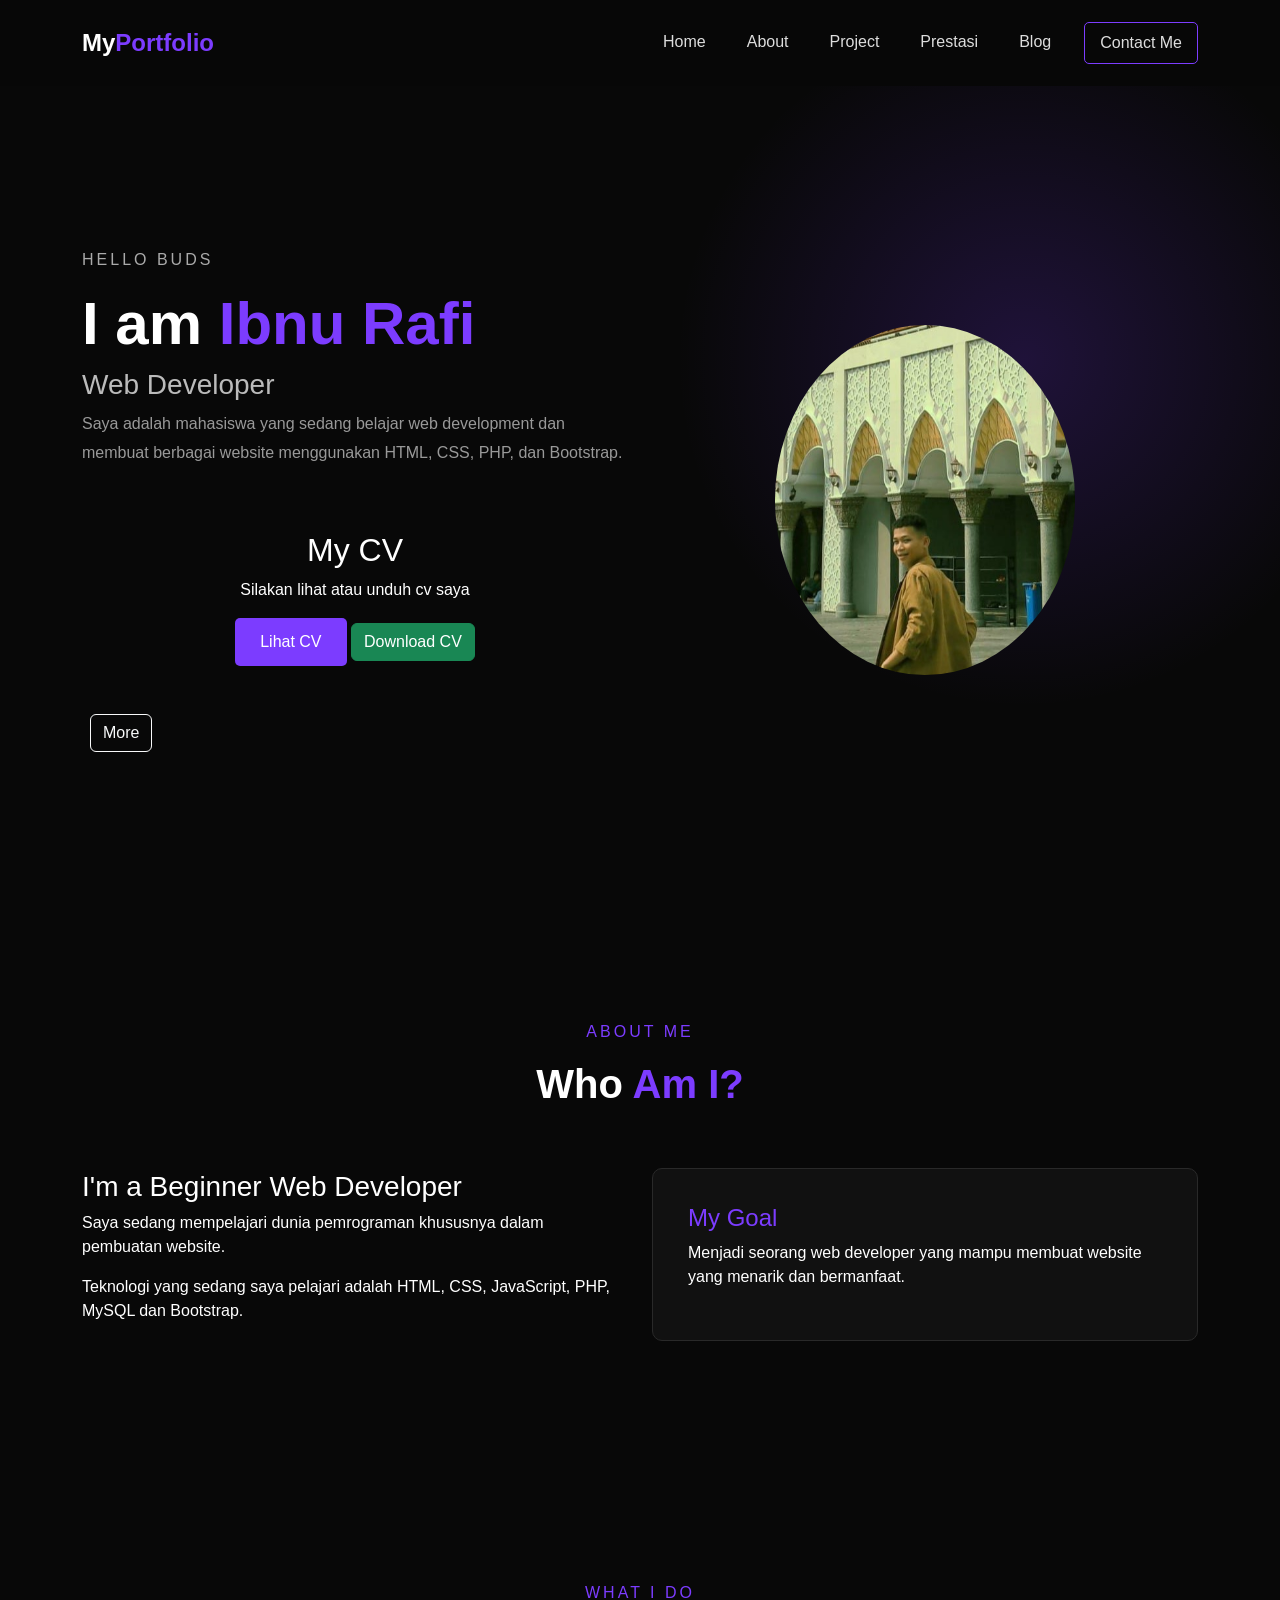
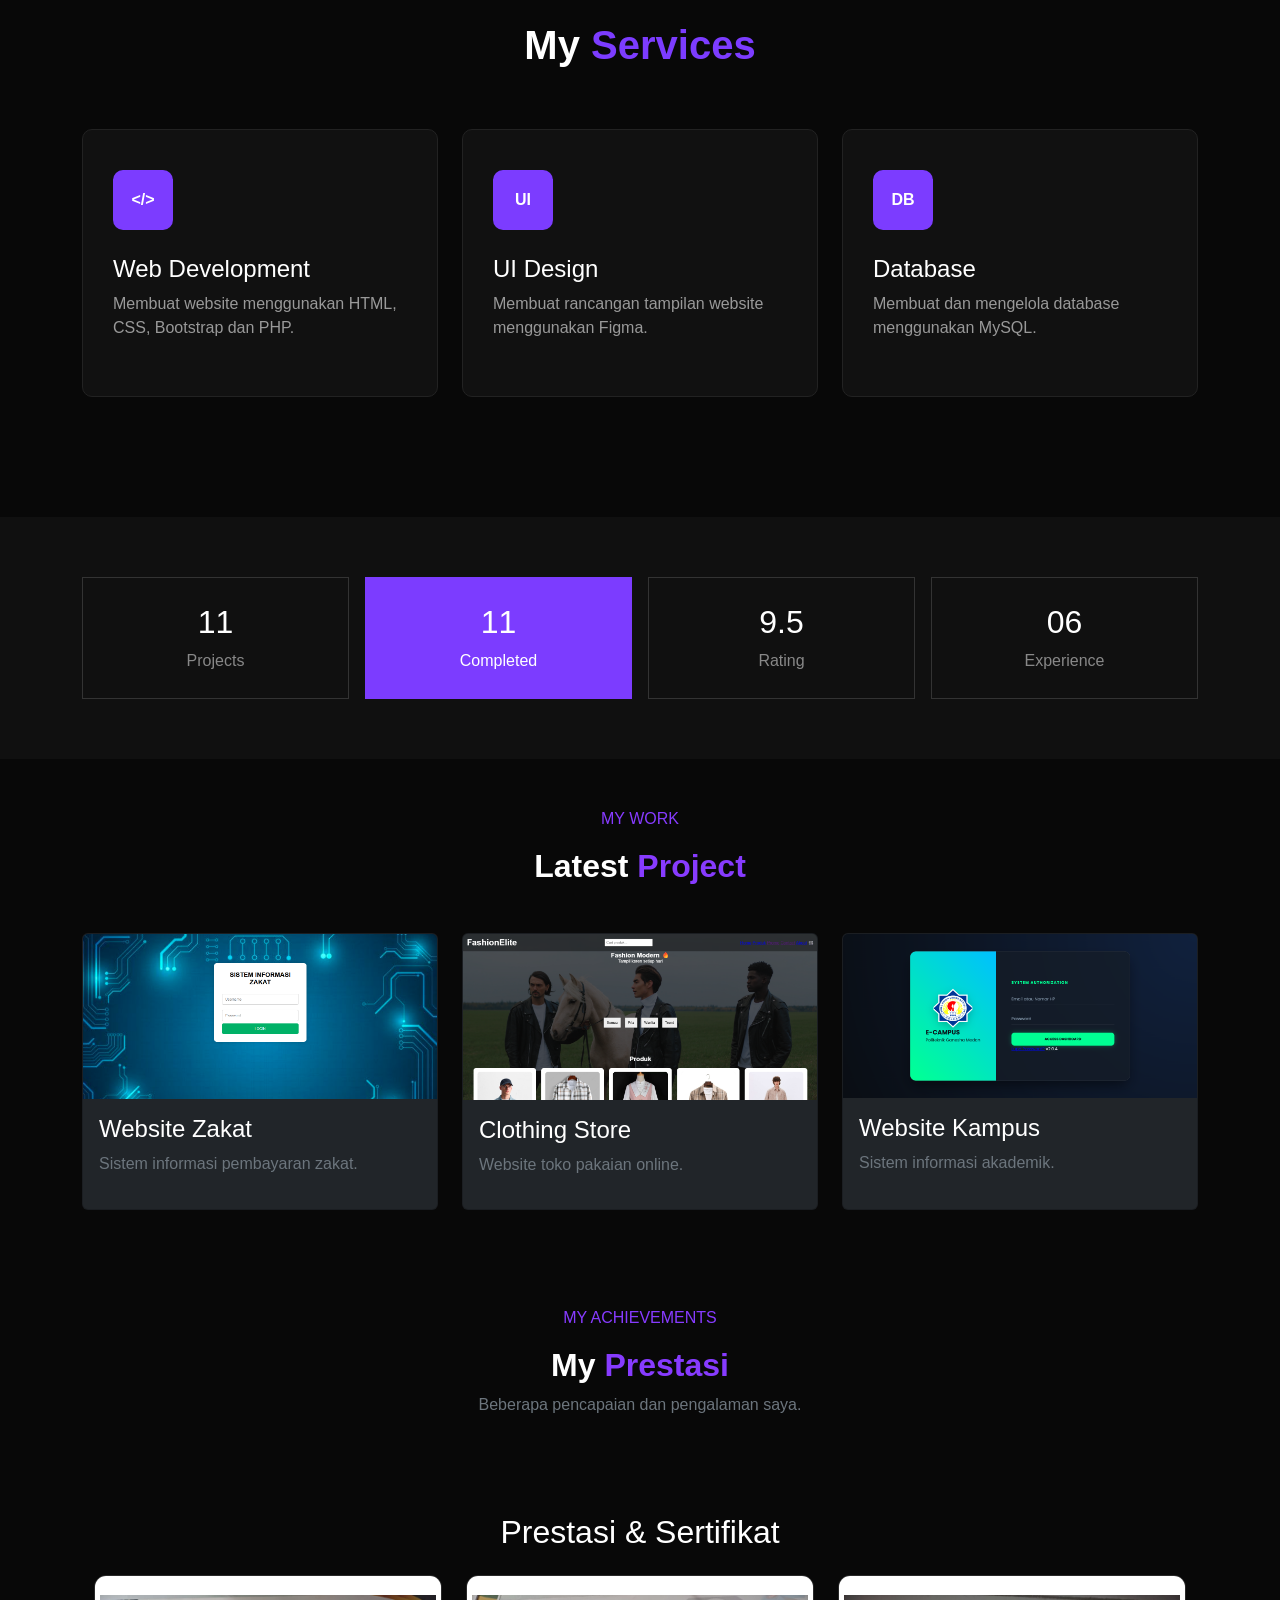
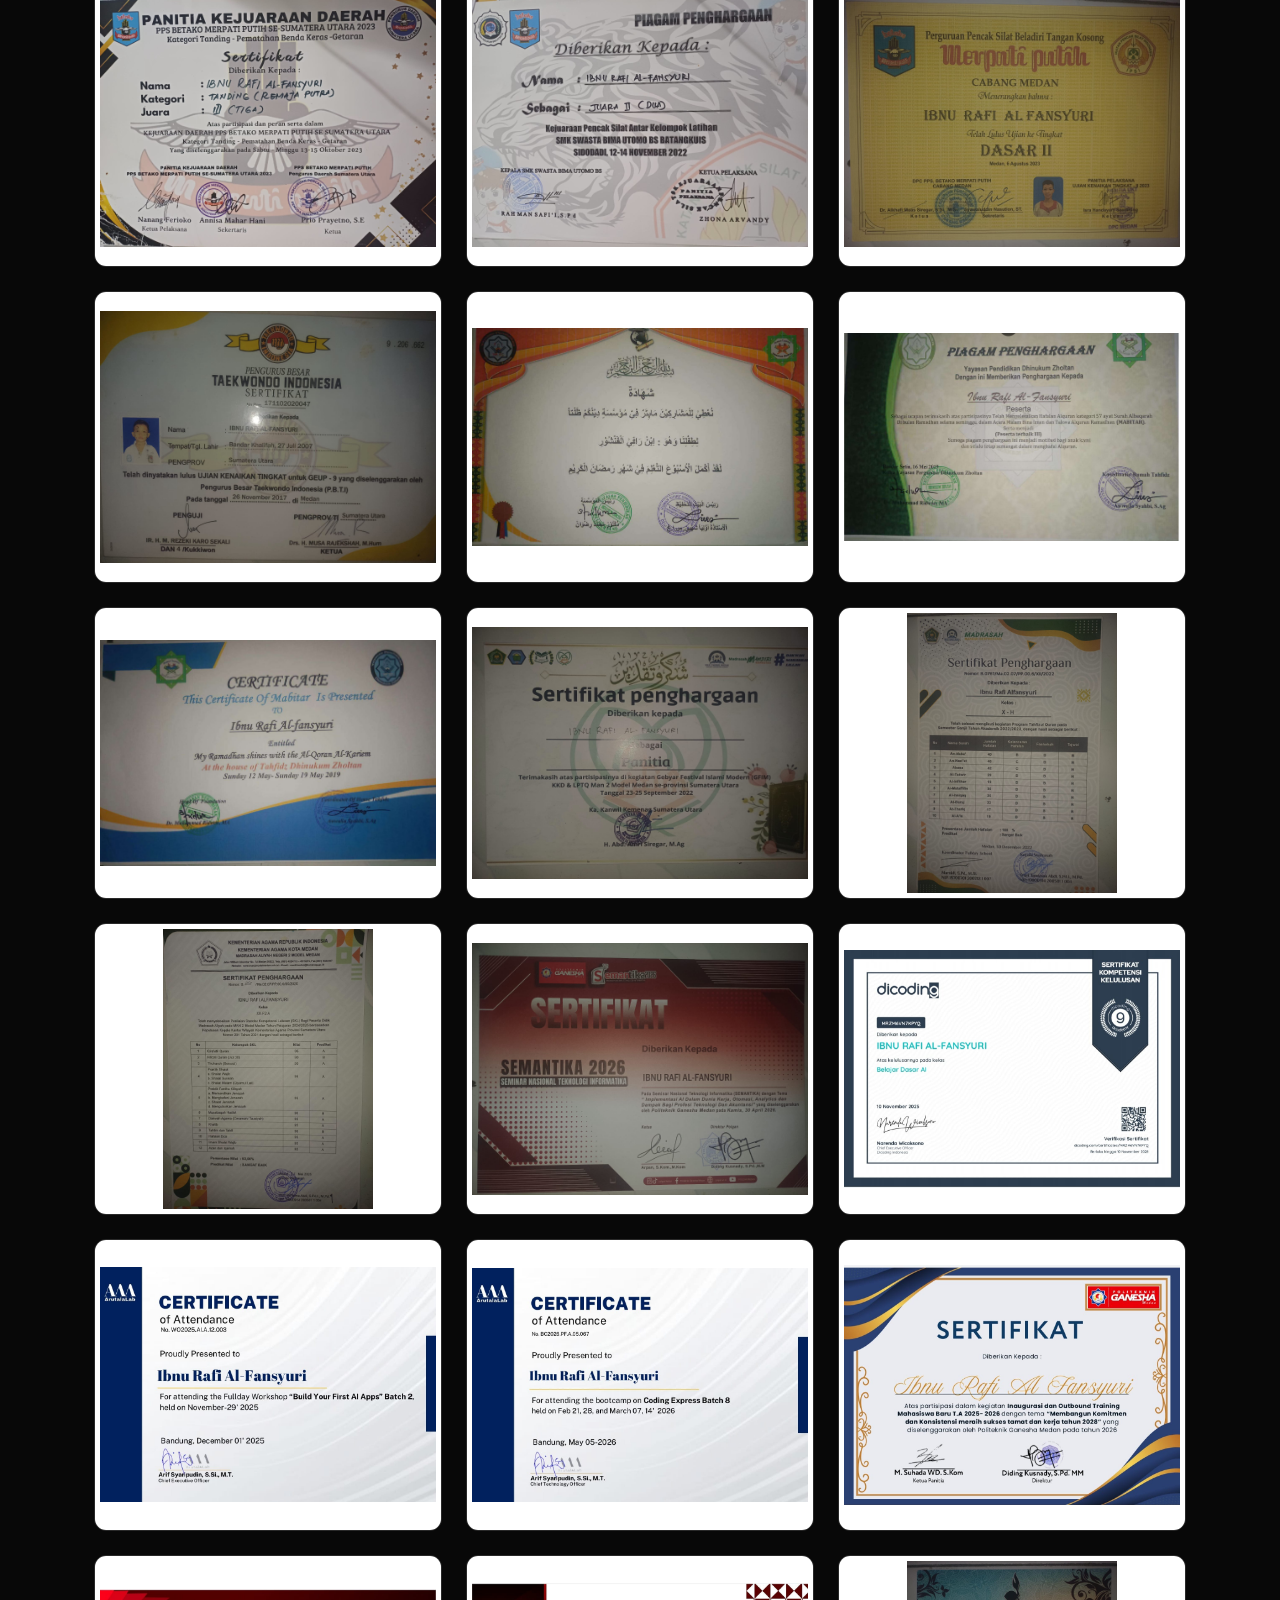
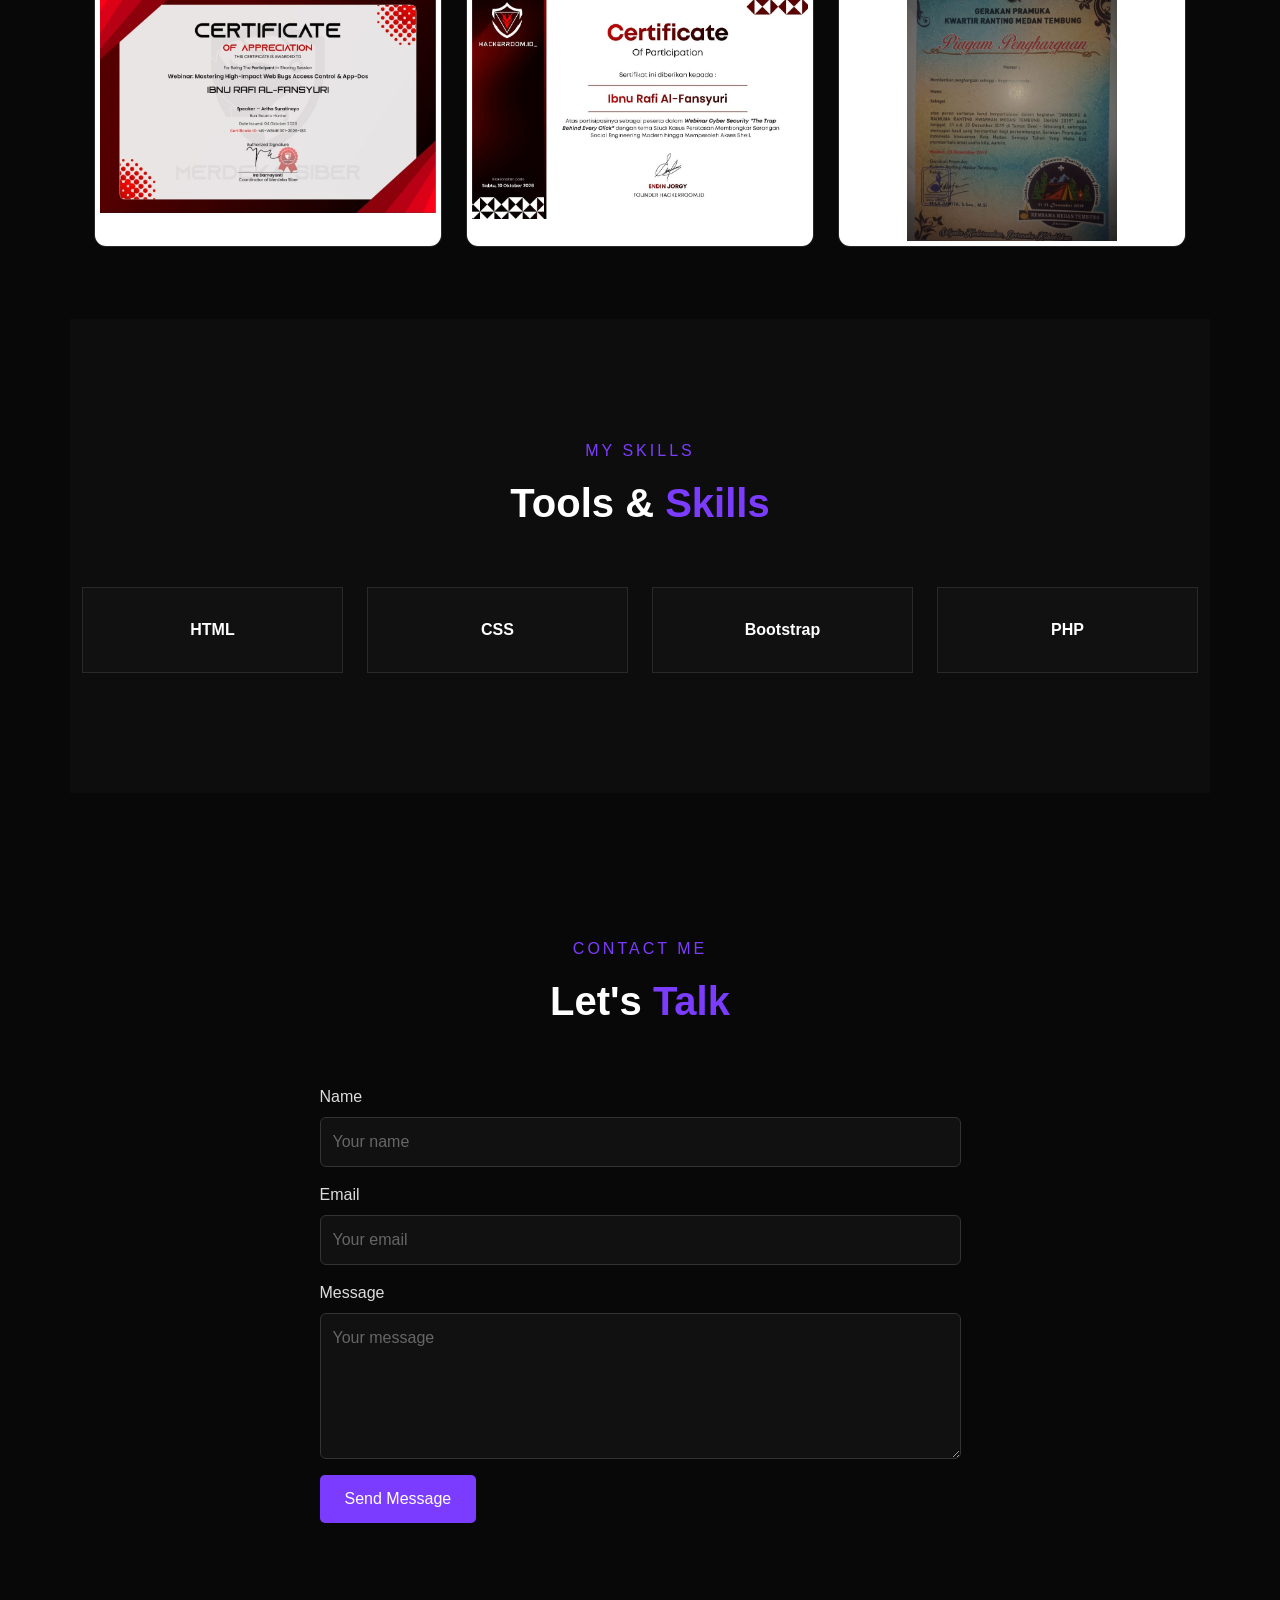
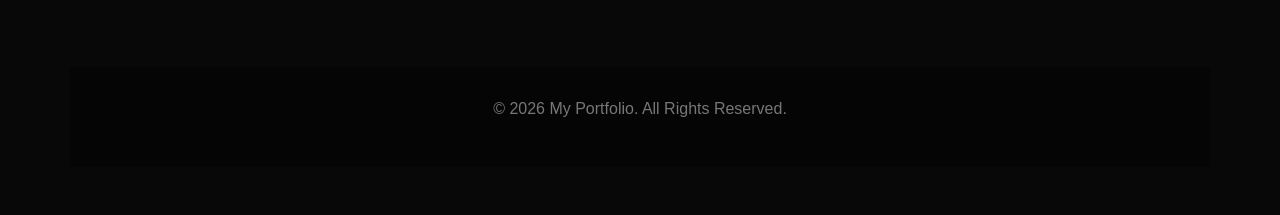
<file: index.html>
<!DOCTYPE html>
<html lang="en">
<head>
    <meta charset="UTF-8">
    <meta name="viewport" content="width=device-width, initial-scale=1.0">
    <title>Personal Portfolio</title>
    <link href="https://cdn.jsdelivr.net/npm/bootstrap@5.3.8/dist/css/bootstrap.min.css" rel="stylesheet">
    <link rel="stylesheet" href="style.css">
</head>
<body>
    <!-- navbar -->
    <nav class="navbar navbar-expand-lg fixed-top">
        <div class="container">
            <a class="navbar-brand" href="#home">
                My<span>Portfolio</span>
            </a>
            <!-- Tombol ketika layar HP -->
            <button class="navbar-toggler"
                    type="button"
                    data-bs-toggle="collapse"
                    data-bs-target="#navbarMenu">
                <span class="navbar-toggler-icon"></span>
            </button>

            <!-- Menu -->
            <div class="collapse navbar-collapse" id="navbarMenu">
                <ul class="navbar-nav ms-auto">
                    <li class="nav-item">
                        <a class="nav-link" href="#home">Home</a>
                    </li>
                    <li class="nav-item">
                        <a class="nav-link" href="#about">About</a>
                    </li>
                    <li class="nav-item">
                        <a class="nav-link" href="#project">Project</a>
                    </li>
                    <li class="nav-item">
                        <a class="nav-link" href="#prestasi">Prestasi</a>
                    </li>
                    <li class="nav-item">
                        <a class="nav-link" href="#blog">Blog</a>
                    </li>
                    <li class="nav-item">
                        <a class="nav-link contact-btn" href="#contact">
                            Contact Me
                        </a>
                    </li>
                </ul>
            </div>
        </div>
    </nav>


    <!-- ================= HOME ================= -->
    <section id="home" class="hero">
        <div class="container">
            <div class="row align-items-center">

                <!-- Tulisan -->
                <div class="col-lg-6">
                    <p class="small-title">
                        HELLO BUDS
                    </p>
                    <h1>
                        I am <span>Ibnu Rafi</span>
                    </h1>
                    <h3>
                        Web Developer
                    </h3>

                    <p class="description">
                        Saya adalah mahasiswa yang sedang belajar
                        web development dan membuat berbagai website
                        menggunakan HTML, CSS, PHP, dan Bootstrap.
                    </p>
                    <section id="cv" class="container text-center py-5">
                        <h2>My CV</h2>
                        <p>Silakan lihat atau unduh cv saya</p>
                        <a href="CV Ibnu Rafi Alfansyuri.pdf" target="_blank" class="btn btn-purple">
                            Lihat CV

                        </a>
                    <a href="CV Ibnu Rafi Alfansyuri.pdf"  download class="btn btn-success">
                        Download CV
                    </a>
                    </section>

                    <a href="#about" class="btn btn-outline-light ms-2">
                        More
                    </a>
                </div>


                <!-- Foto -->
                <div class="col-lg-6 text-center">
                    <div class="profile-circle">

                        <img src="images/nuu.jpeg"
                             alt="Profile">
                    </div>
                </div>
            </div>
        </div>
    </section>


    <!-- ================= ABOUT ================= -->
    <section id="about" class="section">
        <div class="container">
            <div class="section-title">
                <p>ABOUT ME</p>
                <h2>Who <span>Am I?</span></h2>
            </div>
            <div class="row align-items-center">
                <div class="col-lg-6">
                    <h3>
                        I'm a Beginner Web Developer
                    </h3>
                    <p>
                        Saya sedang mempelajari dunia pemrograman
                        khususnya dalam pembuatan website.
                    </p>
                    <p>
                        Teknologi yang sedang saya pelajari adalah
                        HTML, CSS, JavaScript, PHP, MySQL dan Bootstrap.
                    </p>
                </div>
                <div class="col-lg-6">
                    <div class="about-box">
                        <h4>My Goal</h4>
                        <p>
                            Menjadi seorang web developer yang mampu
                            membuat website yang menarik dan bermanfaat.
                        </p>
                    </div>
                </div>
            </div>
        </div>
    </section>


    <!-- ================= OFFERING ================= -->
    <section class="section offering">
        <div class="container">
            <div class="section-title">
                <p>WHAT I DO</p>
                <h2>
                    My <span>Services</span>
                </h2>
            </div>
            <div class="row g-4">
                <div class="col-md-4">
                    <div class="service-card">
                        <div class="icon">
                            &lt;/&gt;
                        </div>
                        <h4>Web Development</h4>
                        <p>
                            Membuat website menggunakan HTML,
                            CSS, Bootstrap dan PHP.
                        </p>
                    </div>
                </div>


                <div class="col-md-4">
                    <div class="service-card">
                        <div class="icon">
                            UI
                        </div>
                        <h4>UI Design</h4>
                        <p>
                            Membuat rancangan tampilan website
                            menggunakan Figma.
                        </p>
                    </div>
                </div>


                <div class="col-md-4">
                    <div class="service-card">
                        <div class="icon">
                            DB
                        </div>
                        <h4>Database</h4>
                        <p>
                            Membuat dan mengelola database
                            menggunakan MySQL.
                        </p>
                    </div>
                </div>
            </div>
        </div>
    </section>


    <!-- ================= STATISTICS ================= -->
    <section class="statistics">

        <div class="container">

            <div class="row text-center g-3">

                <div class="col-6 col-lg-3">
                    <div class="stat-box">
                        <h2>11</h2>
                        <p>Projects</p>
                    </div>
                </div>

                <div class="col-6 col-lg-3">
                    <div class="stat-box active">
                        <h2>11</h2>
                        <p>Completed</p>
                    </div>
                </div>

                <div class="col-6 col-lg-3">
                    <div class="stat-box">
                        <h2>9.5</h2>
                        <p>Rating</p>
                    </div>
                </div>

                <div class="col-6 col-lg-3">
                    <div class="stat-box">
                        <h2>06</h2>
                        <p>Experience</p>
                    </div>
                </div>

            </div>

        </div>

    </section>


    <!-- ================= PROJECT ================= -->
          <section id="project" class="py-5">

    <div class="container">

        <div class="text-center mb-5">
            <p class="text-purple">MY WORK</p>
            <h2 class="fw-bold text-white">
                Latest <span class="text-purple">Project</span>
            </h2>
        </div>

        <div class="row g-4">

            <!-- PROJECT 1 -->
            <div class="col-md-4">
                <div class="card h-100 bg-dark text-white">

                    <img src="images/web_zakat.png"
                         class="card-img-top"
                         alt="Website Zakat">

                    <div class="card-body">
                        <h4>Website Zakat</h4>

                        <p class="text-secondary">
                            Sistem informasi pembayaran zakat.
                        </p>
                    </div>

                </div>
            </div>

            <!-- PROJECT 2 -->
            <div class="col-md-4">
                <div class="card h-100 bg-dark text-white">

                    <img src="images/web_baju.png"
                         class="card-img-top"
                         alt="Clothing Store">

                    <div class="card-body">
                        <h4>Clothing Store</h4>

                        <p class="text-secondary">
                            Website toko pakaian online.
                        </p>
                    </div>

                </div>
            </div>

            <!-- PROJECT 3 -->
            <div class="col-md-4">
                <div class="card h-100 bg-dark text-white">

                    <img src="images/web_kampus.png"
                         class="card-img-top"
                         alt="Website Kampus">

                    <div class="card-body">
                        <h4>Website Kampus</h4>

                        <p class="text-secondary">
                            Sistem informasi akademik.
                        </p>
                    </div>

                </div>
            </div>

        </div>
    </div>

</section>



<section id="prestasi" class="py-5">

    <div class="container">

        <!-- JUDUL PRESTASI -->
        <div class="text-center mb-5">

            <p class="text-purple">MY ACHIEVEMENTS</p>

            <h2 class="fw-bold text-white">
                My <span class="text-purple">Prestasi</span>
            </h2>

            <p class="text-secondary">
                Beberapa pencapaian dan pengalaman saya.
            </p>

        </div>

        <div class="row g-4">

            
<!-- PRESTASI -->
<section id="prestasi" class="py-5">
    <div class="container">

        <h2 class="text-center mb-4">Prestasi & Sertifikat</h2>

        <div class="row g-4">

            <!-- PRESTASI 1 -->
            <div class="col-12 col-sm-6 col-lg-4">
                <div class="card achievement-card h-100">
                    <img src="images/prestasi1.jpeg"
                         class="card-img-top" alt="Prestasi 1">
                </div>
            </div>

            <!-- PRESTASI 2 -->
            <div class="col-12 col-sm-6 col-lg-4">
                <div class="card achievement-card h-100">
                    <img src="images/prestasi2.jpeg"
                         class="card-img-top" alt="Prestasi 2">
                </div>
            </div>

            <!-- PRESTASI 3 -->
            <div class="col-12 col-sm-6 col-lg-4">
                <div class="card achievement-card h-100">
                    <img src="images/prestasi3.jpeg"
                         class="card-img-top" alt="Prestasi 3">
                </div>
            </div>

            <!-- PRESTASI 4 -->
            <div class="col-12 col-sm-6 col-lg-4">
                <div class="card achievement-card h-100">
                    <img src="images/prestasi4.jpeg"
                         class="card-img-top" alt="Prestasi 4">
                </div>
            </div>

            <!-- PRESTASI 5 -->
            <div class="col-12 col-sm-6 col-lg-4">
                <div class="card achievement-card h-100">
                    <img src="images/prestasi5.jpeg"
                         class="card-img-top" alt="Prestasi 5">
                </div>
            </div>

            <!-- PRESTASI 6 -->
            <div class="col-12 col-sm-6 col-lg-4">
                <div class="card achievement-card h-100">
                    <img src="images/prestasi6new.jpeg"
                         class="card-img-top" alt="Prestasi 6">
                </div>
            </div>

            <!-- PRESTASI 7 -->
            <div class="col-12 col-sm-6 col-lg-4">
                <div class="card achievement-card h-100">
                    <img src="images/prestasi7new.jpeg"
                         class="card-img-top" alt="Prestasi 7">
                </div>
            </div>

            <!-- PRESTASI 8 -->
            <div class="col-12 col-sm-6 col-lg-4">
                <div class="card achievement-card h-100">
                    <img src="images/prestasi8new.jpeg"
                         class="card-img-top" alt="Prestasi 8">
                </div>
            </div>

            <!-- PRESTASI 9 -->
            <div class="col-12 col-sm-6 col-lg-4">
                <div class="card achievement-card h-100">
                    <img src="images/prestasi9.jpeg"
                         class="card-img-top" alt="Prestasi 9">
                </div>
            </div>

            <!-- PRESTASI 10 -->
            <div class="col-12 col-sm-6 col-lg-4">
                <div class="card achievement-card h-100">
                    <img src="images/prestasi10.jpeg"
                         class="card-img-top" alt="Prestasi 10">
                </div>
            </div>

            <!-- PRESTASI 11 -->
            <div class="col-12 col-sm-6 col-lg-4">
                <div class="card achievement-card h-100">
                    <img src="images/prestasi11.jpeg"
                         class="card-img-top" alt="Prestasi 11">
                </div>
            </div>

            <!-- PRESTASI 12 -->
            <div class="col-12 col-sm-6 col-lg-4">
                <div class="card achievement-card h-100">
                    <img src="images/prestasi12new.jpeg"
                         class="card-img-top" alt="Prestasi 12">
                </div>
            </div>

            <!-- PRESTASI 13 -->
            <div class="col-12 col-sm-6 col-lg-4">
                <div class="card achievement-card h-100">
                    <img src="images/prestasi13new.jpeg"
                         class="card-img-top" alt="Prestasi 13">
                </div>
            </div>

            <!-- PRESTASI 14 -->
            <div class="col-12 col-sm-6 col-lg-4">
                <div class="card achievement-card h-100">
                    <img src="images/prestasi14new.jpeg"
                         class="card-img-top" alt="Prestasi 14">
                </div>
            </div>

            <!-- PRESTASI 15 -->
            <div class="col-12 col-sm-6 col-lg-4">
                <div class="card achievement-card h-100">
                    <img src="images/prestasi15new.jpeg"
                         class="card-img-top" alt="Prestasi 15">
                </div>
            </div>

            <!-- PRESTASI 16 -->
            <div class="col-12 col-sm-6 col-lg-4">
                <div class="card achievement-card h-100">
                    <img src="images/prestasi16new.jpeg"
                         class="card-img-top" alt="Prestasi 16">
                </div>
            </div>

            <!-- PRESTASI 17 -->
            <div class="col-12 col-sm-6 col-lg-4">
                <div class="card achievement-card h-100">
                    <img src="images/prestasi17new.jpeg"
                         class="card-img-top" alt="Prestasi 17">
                </div>
            </div>

            <!-- PRESTASI 18 -->
             <div class="col-12 col-sm-6 col-lg-4">
                <div class="card achievement-card h-100">
                    <img src="images/prestasi18.jpeg"
                         class="card-img-top" alt="Prestasi 18">
                </div>
            </div>

        </div>
    </div>

</section>
<!-- ================= AKHIR PRESTASI ================= -->


    <!-- ================= SKILLS ================= -->
    <section id="blog" class="section skills">

        <div class="container">

            <div class="section-title">

                <p>MY SKILLS</p>

                <h2>
                    Tools & <span>Skills</span>
                </h2>

            </div>


            <div class="row g-4 text-center">

                <div class="col-6 col-md-3">
                    <div class="skill-box">
                        HTML
                    </div>
                </div>

                <div class="col-6 col-md-3">
                    <div class="skill-box">
                        CSS
                    </div>
                </div>

                <div class="col-6 col-md-3">
                    <div class="skill-box">
                        Bootstrap
                    </div>
                </div>

                <div class="col-6 col-md-3">
                    <div class="skill-box">
                        PHP
                    </div>
                </div>

            </div>

        </div>

    </section>


    <!-- ================= CONTACT ================= -->
    <section id="contact" class="section contact">

        <div class="container">

            <div class="section-title">

                <p>CONTACT ME</p>

                <h2>
                    Let's <span>Talk</span>
                </h2>

            </div>


            <div class="row justify-content-center">

                <div class="col-lg-7">

                    <form id="contactForm">

                        <div class="mb-3">

                            <label class="form-label">
                                Name
                            </label>

                            <input type="text"
                                   id="nama"
                                   class="form-control"
                                   placeholder="Your name">

                        </div>


                        <div class="mb-3">

                            <label class="form-label">
                                Email
                            </label>

                            <input type="email"
                                   id="email"
                                   class="form-control"
                                   placeholder="Your email">

                        </div>


                        <div class="mb-3">

                            <label class="form-label">
                                Message
                            </label>

                            <textarea class="form-control"
                                      id="pesan"
                                      rows="5"
                                      placeholder="Your message"></textarea>

                        </div>


                        <button type="submit"
                                class="btn btn-purple">

                            Send Message

                        </button>

                    </form>

                </div>

            </div>

        </div>

    </section>


    <!-- ================= FOOTER ================= -->
    <footer>

        <p>
            © 2026 My Portfolio. All Rights Reserved.
        </p>

    </footer>
    
    <!-- Bootstrap JavaScript -->
    <script src="https://cdn.jsdelivr.net/npm/bootstrap@5.3.8/dist/js/bootstrap.bundle.min.js"></script>
    <script src="script.js"></script>
</body>
</html>
</file>
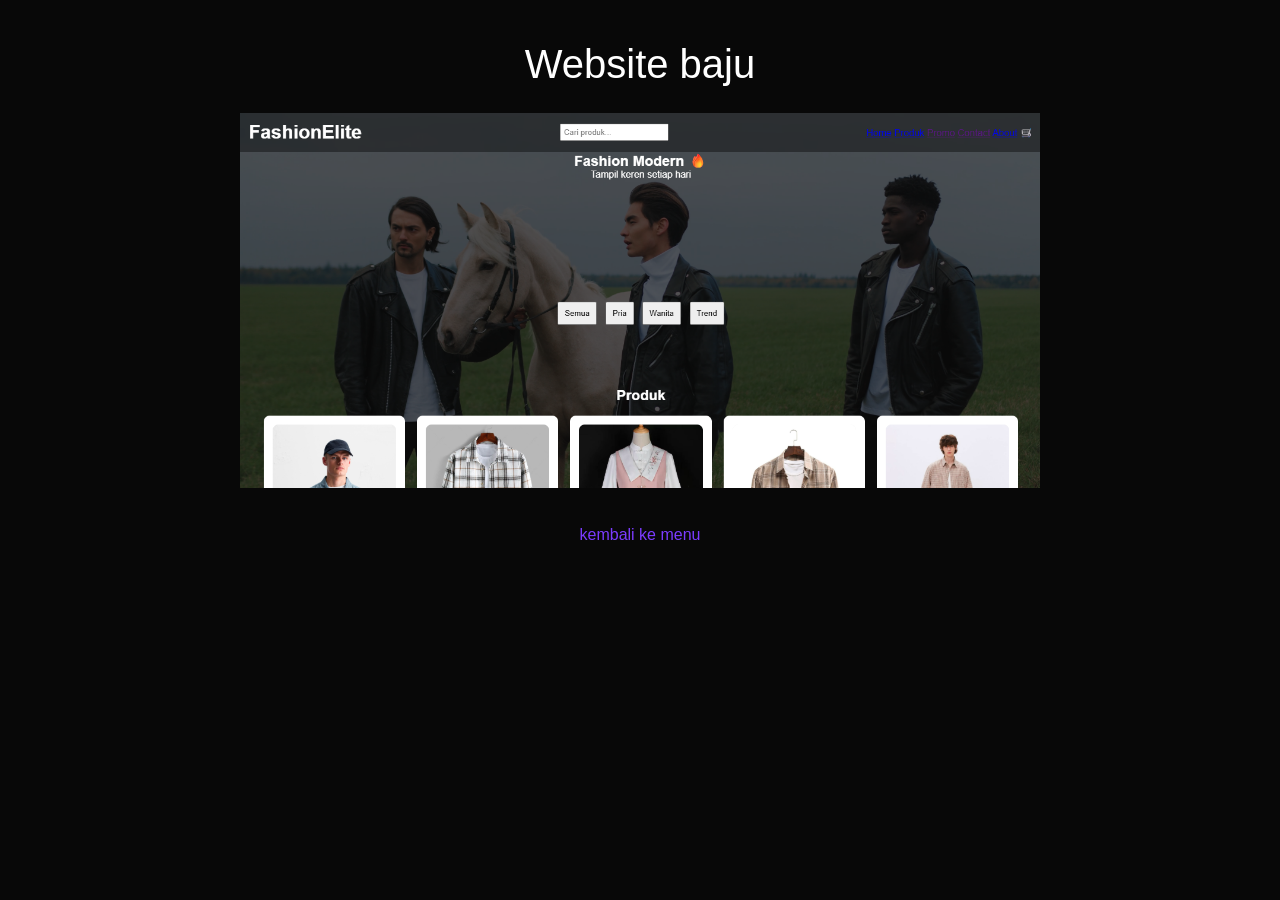
<file: project-baju.html>
<!DOCTYPE html>
<html lang="en">
<head>
    <meta charset="UTF-8">
    <meta name="viewport" content="width=device-width, initial-scale=1.0">
    <title>project_baju</title>
    <link href="https://cdn.jsdelivr.net/npm/bootstrap@5.3.8/dist/css/bootstrap.min.css" rel="stylesheet">
    <link rel="stylesheet" href="style.css">
</head>
<body>
    <div class="oyp">
    <h2>Website baju</h2>
      <img src="images/web_baju.png" alt="web_baju">
      <a href="index.html">kembali ke menu</a>
      </div>
</body>
</html>
</file>
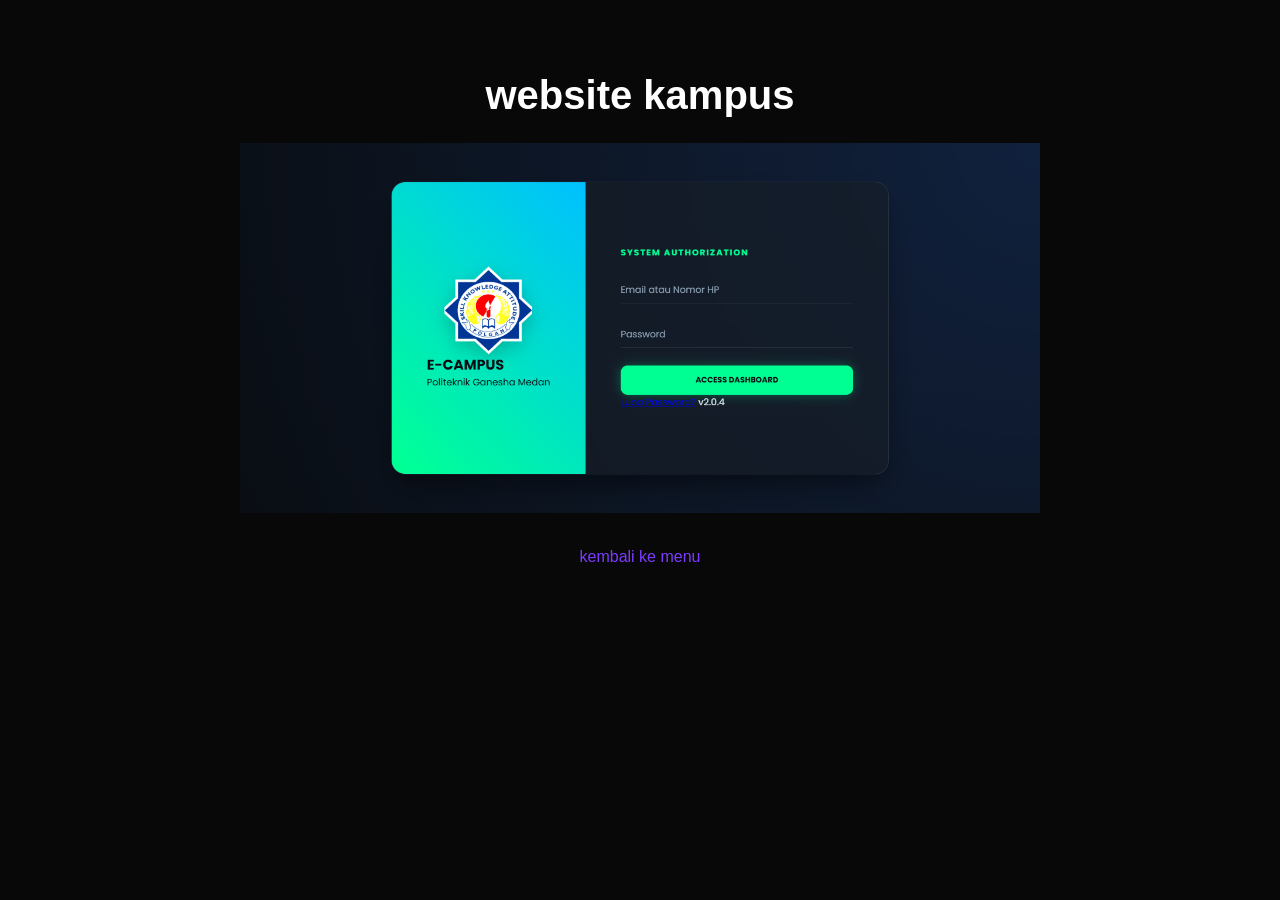
<file: project-kampus.html>
<!DOCTYPE html>
<html lang="en">
<head>
    <meta charset="UTF-8">
    <meta name="viewport" content="width=device-width, initial-scale=1.0">
    <title>project_kampus</title>
    <link rel="stylesheet" href="style.css">
</head>
<body>
    <div class="oyp">
    <h2>website kampus</h2>
    <img src="images/web_kampus.png" alt="website_kampus">
    <a href="index.html">kembali ke menu</a>
    </div>    
</body>
</html>
</file>
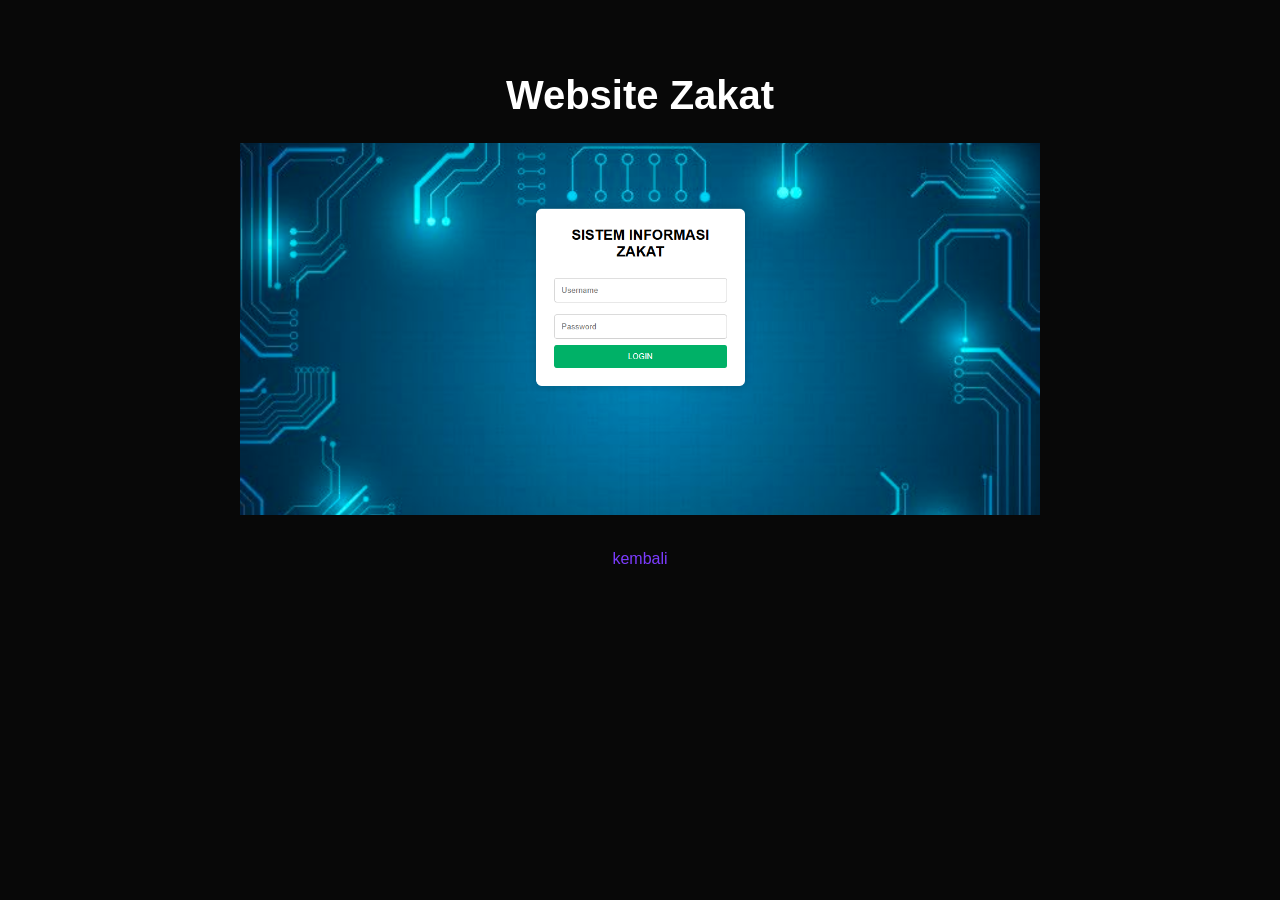
<file: project-zakat.html>
<!DOCTYPE html>
<html lang="en">
<head>
    <meta charset="UTF-8">
    <meta name="viewport" content="width=device-width, initial-scale=1.0">
    <title>project_zakat</title>
    <link rel="stylesheet" href="style.css">
</head>
<body>
    <div class="oyp">
    <h2>Website Zakat</h2>
    <img src ="images/web_zakat.png" alt="foto web zakat">
    <a href="index.html">kembali</a>
    </div>

</body>
</html>
</file>
<file: style.css>
/* ================= DASAR ================= */

html {
    scroll-behavior: smooth;
}

body {
    margin: 0;
    background: #080808;
    color: white;
    font-family: Arial, sans-serif;
}


/* ================= NAVBAR ================= */

.navbar {
    background: rgba(8, 8, 8, 0.95);
    padding: 20px 0;
}

.navbar-brand {
    color: white;
    font-size: 24px;
    font-weight: bold;
}

.navbar-brand span {
    color: #7c3cff;
}

.navbar-brand:hover {
    color: white;
}

.nav-link {
    color: #ddd !important;
    margin-left: 25px;
    transition: 0.3s;
}

.nav-link:hover {
    color: #7c3cff !important;
}

.contact-btn {
    border: 1px solid #7c3cff;
    border-radius: 5px;
    padding: 8px 15px !important;
}


/* ================= HOME ================= */

.hero {
    min-height: 100vh;
    display: flex;
    align-items: center;
    padding-top: 100px;

    background:
        radial-gradient(
            circle at 80% 40%,
            rgba(124, 60, 255, 0.2),
            transparent 30%
        ),
        #080808;
}

.small-title {
    color: #aaa;
    letter-spacing: 3px;
}

.hero h1 {
    font-size: 60px;
    font-weight: bold;
}

.hero h1 span {
    color: #7c3cff;
}

.hero h3 {
    color: #bbb;
}

.description {
    color: #999;
    max-width: 550px;
    line-height: 1.8;
}


/* ================= BUTTON ================= */

.btn-purple {
    background: #7c3cff;
    color: white;
    border: none;
    padding: 12px 25px;
    border-radius: 5px;
}

.btn-purple:hover {
    background: #6429df;
    color: white;
}


/* ================= PROFILE ================= */

.profile-circle {
    width: 300px;
    max-height: 250px;
    margin: auto;

    border-radius: 50%;

    background:
        radial-gradient(
            circle,
            #7c3cff,
            #180d35 60%,
            transparent 70%
        );

    display: flex;
    align-items: center;
    justify-content: center;
}

.profile-circle img {
    width: 300px;
    max-height: 350px;
    object-fit: cover;
    object-position: center;
    border-radius: 50%;
}


/* ================= SECTION ================= */

.section {
    padding: 120px 0;
}

.section-title {
    text-align: center;
    margin-bottom: 60px;
}

.section-title p {
    color: #7c3cff;
    letter-spacing: 3px;
}

.section-title h2 {
    font-size: 40px;
    font-weight: bold;
}

.section-title span {
    color: #7c3cff;
}


/* ================= ABOUT ================= */

.about-box {
    background: #111;
    border: 1px solid #292929;
    padding: 35px;
    border-radius: 10px;
}

.about-box h4 {
    color: #7c3cff;
}


/* ================= SERVICE ================= */

.service-card {
    background: #111;
    padding: 40px 30px;
    border-radius: 10px;
    border: 1px solid #222;
    height: 100%;

    transition: 0.3s;
}

.service-card:hover {
    transform: translateY(-10px);
    border-color: #7c3cff;
}

.icon {
    width: 60px;
    height: 60px;

    display: flex;
    align-items: center;
    justify-content: center;

    background: #7c3cff;
    border-radius: 10px;

    margin-bottom: 25px;

    font-weight: bold;
}

.service-card p {
    color: #999;
}


/* ================= STATISTICS ================= */

.statistics {
    padding: 60px 0;
    background: #101010;
}

.stat-box {
    border: 1px solid #333;
    padding: 25px;
}

.stat-box h2 {
    color: white;
}

.stat-box p {
    color: #888;
    margin: 0;
}

.stat-box.active {
    background: #7c3cff;
    border-color: #7c3cff;
}

.stat-box.active p {
    color: white;
}


/* ================= PROJECT ================= */

/* ================= PROJECT ================= */

.project-card {
    background: #111;
    border-radius: 10px;
    overflow: hidden;
    border: 1px solid #7c3cff;
    transition: 0.3s ease;
}

.project-card:hover {
    border-color: #7c3cff;
    box-shadow: 0 0 15px rgba(124, 60, 255, 0.3);
}

.project-card h3,
.project-card h4,
.project-card h5 {
    color: white;
}

.project-card p {
    color: #999;
}

.project-card a {
    color: #7c3cff !important;
    text-decoration: none;
}

.project-card a:hover {
    color: #a47aff !important;
}

.project-image {
    background: linear-gradient(135deg, #28125a, #111);
    color: #7c3cff;
}

.project-image {
    height: 100px;

    display: flex;
    align-items: center;
    justify-content: center;
    object-fit: contain;
   

    background:
        linear-gradient(
            135deg,
            #28125a,
            #111
        );

    color: #7c3cff;
    font-size: 25px;
    font-weight: bold;
}

.project-content {
    padding: 25px;
}

.project-content p {
    color: #999;
}

.project-content a {
    color: #7c3cff;
    text-decoration: none;
}


/* ================= SKILLS ================= */

.skills {
    background: #0d0d0d;
}

.skill-box {
    background: #111;
    border: 1px solid #292929;
    padding: 30px;
    font-weight: bold;

    transition: 0.3s;
}

.skill-box:hover {
    border-color: #7c3cff;
    color: #7c3cff;
}


/* ================= CONTACT ================= */

.contact {
    background: #080808;
}

.form-label {
    color: #ddd;
}

.form-control {
    background: #111;
    border: 1px solid #333;
    color: white;
    padding: 12px;
}

.form-control:focus {
    background: #111;
    color: white;
    border-color: #7c3cff;
    box-shadow: none;
}

.form-control::placeholder {
    color: #666;
}


/* ================= FOOTER ================= */

footer {
    text-align: center;
    padding: 30px;
    background: #050505;
    color: #777;
}


/* ================= RESPONSIVE ================= */

@media (max-width: 991px) {

    .nav-link {
        margin-left: 0;
        padding: 10px 0;
    }

    .hero {
        text-align: center;
    }

    .hero h1 {
        font-size: 45px;
    }

    .description {
        margin: auto;
        margin-bottom: 25px;
    }

    .profile-circle {
        width: 280px;
        height: 280px;
        margin-top: 50px;
    }

    .profile-circle img {
        width: 240px;
    }
    .oyp {
        text-align:center;
    }

}


/* ================= HALAMAN PROJECT BAJU ================= */

.oyp {
    width: 100%;
    max-width: 1000px;
    margin: 0 auto;
    padding: 40px 20px;
    text-align: center;
}

.oyp h2 {
    font-size: clamp(24px, 4vw, 40px);
    margin-bottom: 25px;
}

.oyp img {
    display: block;
    width: 100%;
    max-width: 800px;
    height: auto;
    margin: 0 auto 25px;
}

.oyp a {
    display: inline-block;
    color: #7c3cff;
    text-decoration: none;
    margin-top: 10px;
}

/* Tampilan HP */
@media (max-width: 576px) {
    .oyp {
        padding: 25px 15px;
    }

    .oyp h2 {
        font-size: 24px;
    }
}



/* ================= HAMBURGER MENU ================= */

.navbar-toggler {
    border: 1px solid rgba(255, 255, 255, 0.4);
}

.navbar-toggler-icon {
    filter: brightness(0) invert(1);
}

.navbar-toggler:focus {
    box-shadow: 0 0 0 0.15rem rgba(124, 60, 255, 0.5);
}

/* CARD PRESTASI */
#prestasi .achievement-card {
    background: #121212 !important;
    border: 1px solid #292929;
    border-radius: 12px;
    overflow: hidden;
    transition: 0.3s ease;
}

#prestasi .achievement-card:hover {
    transform: translateY(-7px);
    border-color: #873bff;
}

#prestasi .card-img-top {
    width: 100%;
    height: 290px;
    object-fit: contain;
    padding: 5px;
}

#prestasi .card-body {
    padding: 20px;
}

#prestasi .card-title {
    color: white;
}

#prestasi .card-text {
    color: #aaa;
}

.text-purple {
    color: #873bff !important;
}

.bg-purple {
    background-color: #873bff !important;
}



/* ================= PRESTASI ================= */

.achievement-card {
    background-color: #ffffff;
    border: none;
    border-radius: 12px;
    overflow: hidden;
    transition: transform 0.3s ease, box-shadow 0.3s ease;
}

.achievement-card img {
    width: 100%;
    height: 150px;
    object-fit: contain;
    padding: 10px;
    background-color: #ffffff;
}

.achievement-card:hover {
    transform: translateY(-5px);
    box-shadow: 0 8px 20px rgba(0, 0, 0, 0.25);
}

/* ================= AKHIR PRESTASI ================= */
</file>
